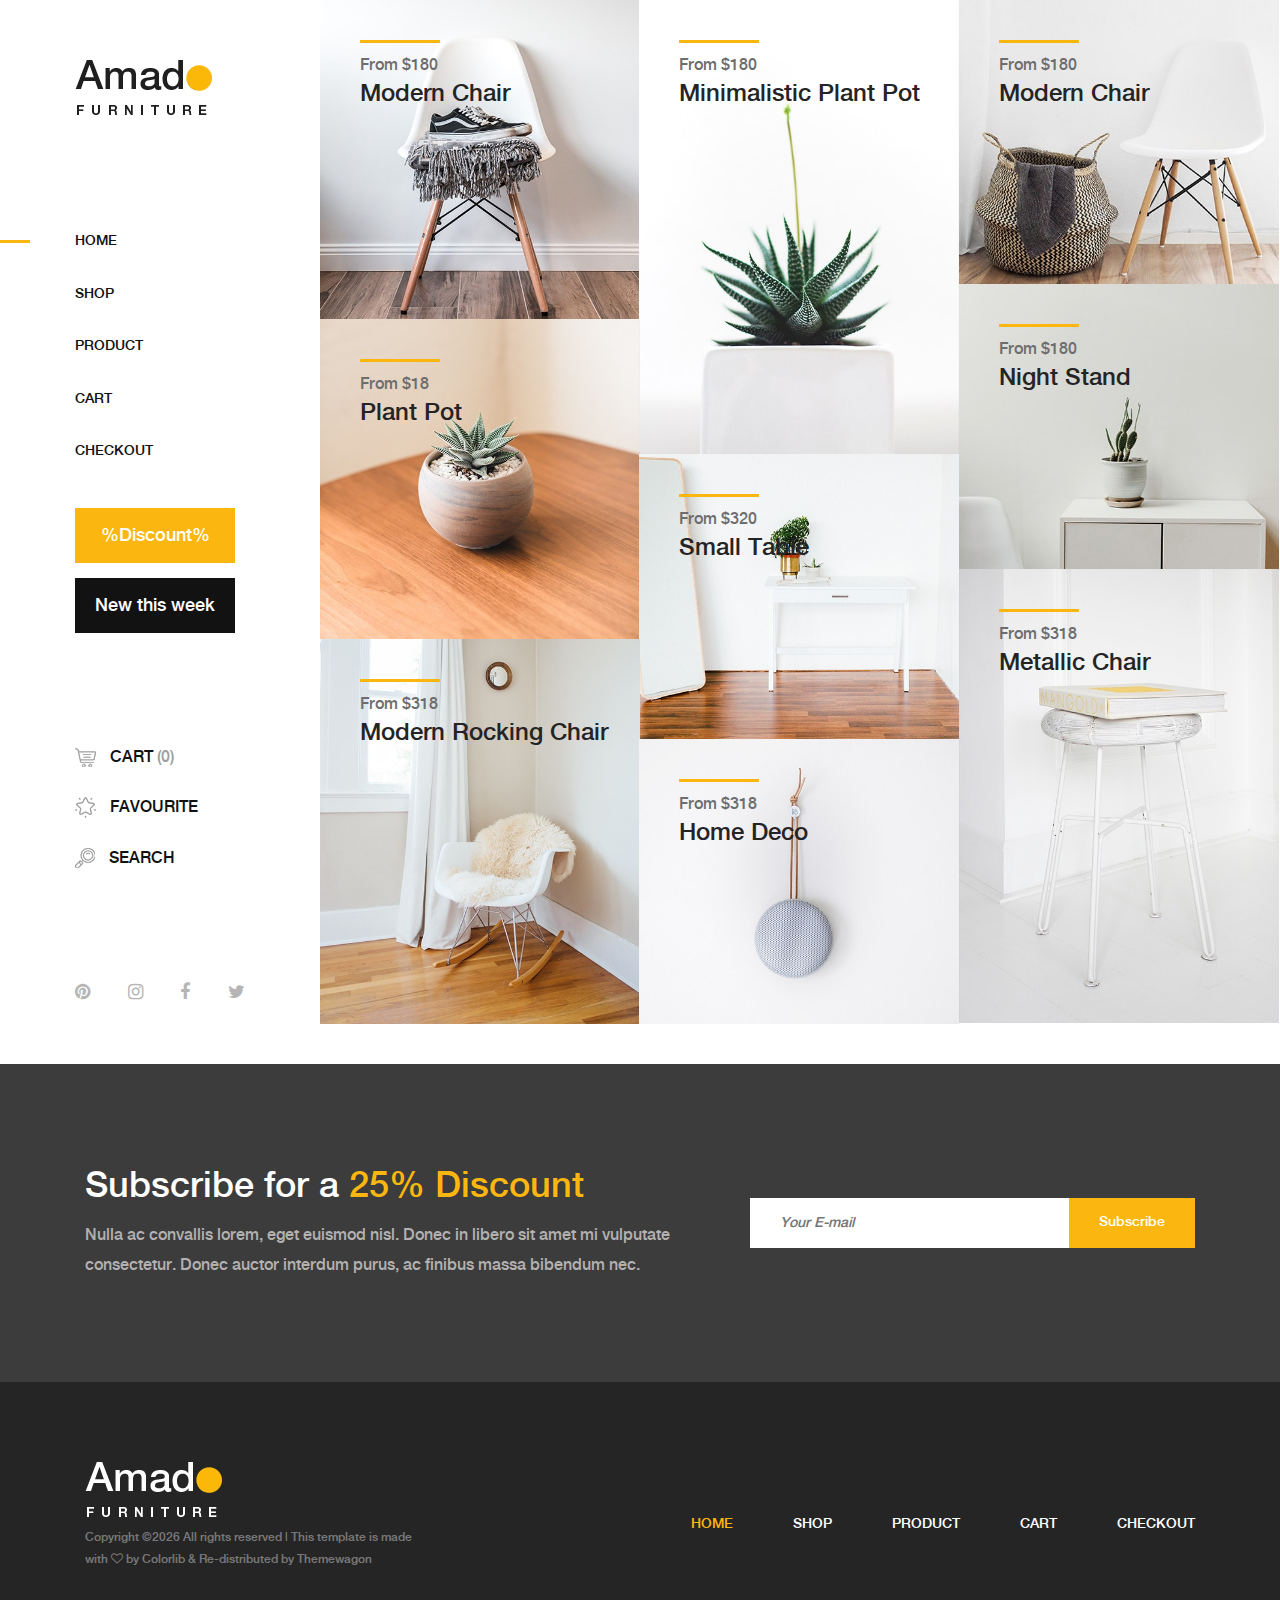
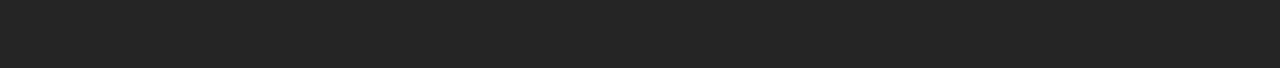
<file: Userrequest/index.html>
<!DOCTYPE html>
<html lang="en">

<head>
    <meta charset="UTF-8">
    <meta name="description" content="">
    <meta http-equiv="X-UA-Compatible" content="IE=edge">
    <meta name="viewport" content="width=device-width, initial-scale=1, shrink-to-fit=no">
    <!-- The above 4 meta tags *must* come first in the head; any other head content must come *after* these tags -->

    <!-- Title  -->
    <title>Amado - Furniture Ecommerce Template | Home</title>

    <!-- Favicon  -->
    <link rel="icon" href="img/core-img/favicon.ico">

    <!-- Core Style CSS -->
    <link rel="stylesheet" href="css/core-style.css">
    <link rel="stylesheet" href="style.css">

</head>

<body>
    <!-- Search Wrapper Area Start -->
    <div class="search-wrapper section-padding-100">
        <div class="search-close">
            <i class="fa fa-close" aria-hidden="true"></i>
        </div>
        <div class="container">
            <div class="row">
                <div class="col-12">
                    <div class="search-content">
                        <form action="#" method="get">
                            <input type="search" name="search" id="search" placeholder="Type your keyword...">
                            <button type="submit"><img src="img/core-img/search.png" alt=""></button>
                        </form>
                    </div>
                </div>
            </div>
        </div>
    </div>
    <!-- Search Wrapper Area End -->

    <!-- ##### Main Content Wrapper Start ##### -->
    <div class="main-content-wrapper d-flex clearfix">

        <!-- Mobile Nav (max width 767px)-->
        <div class="mobile-nav">
            <!-- Navbar Brand -->
            <div class="amado-navbar-brand">
                <a href="index.html"><img src="img/core-img/logo.png" alt=""></a>
            </div>
            <!-- Navbar Toggler -->
            <div class="amado-navbar-toggler">
                <span></span><span></span><span></span>
            </div>
        </div>

        <!-- Header Area Start -->
        <header class="header-area clearfix">
            <!-- Close Icon -->
            <div class="nav-close">
                <i class="fa fa-close" aria-hidden="true"></i>
            </div>
            <!-- Logo -->
            <div class="logo">
                <a href="index.html"><img src="img/core-img/logo.png" alt=""></a>
            </div>
            <!-- Amado Nav -->
            <nav class="amado-nav">
                <ul>
                    <li class="active"><a href="index.html">Home</a></li>
                    <li><a href="shop.html">Shop</a></li>
                    <li><a href="product-details.html">Product</a></li>
                    <li><a href="cart.html">Cart</a></li>
                    <li><a href="checkout.html">Checkout</a></li>
                </ul>
            </nav>
            <!-- Button Group -->
            <div class="amado-btn-group mt-30 mb-100">
                <a href="#" class="btn amado-btn mb-15">%Discount%</a>
                <a href="#" class="btn amado-btn active">New this week</a>
            </div>
            <!-- Cart Menu -->
            <div class="cart-fav-search mb-100">
                <a href="cart.html" class="cart-nav"><img src="img/core-img/cart.png" alt=""> Cart <span>(0)</span></a>
                <a href="#" class="fav-nav"><img src="img/core-img/favorites.png" alt=""> Favourite</a>
                <a href="#" class="search-nav"><img src="img/core-img/search.png" alt=""> Search</a>
            </div>
            <!-- Social Button -->
            <div class="social-info d-flex justify-content-between">
                <a href="#"><i class="fa fa-pinterest" aria-hidden="true"></i></a>
                <a href="#"><i class="fa fa-instagram" aria-hidden="true"></i></a>
                <a href="#"><i class="fa fa-facebook" aria-hidden="true"></i></a>
                <a href="#"><i class="fa fa-twitter" aria-hidden="true"></i></a>
            </div>
        </header>
        <!-- Header Area End -->

        <!-- Product Catagories Area Start -->
        <div class="products-catagories-area clearfix">
            <div class="amado-pro-catagory clearfix">

                <!-- Single Catagory -->
                <div class="single-products-catagory clearfix">
                    <a href="shop.html">
                        <img src="img/bg-img/1.jpg" alt="">
                        <!-- Hover Content -->
                        <div class="hover-content">
                            <div class="line"></div>
                            <p>From $180</p>
                            <h4>Modern Chair</h4>
                        </div>
                    </a>
                </div>

                <!-- Single Catagory -->
                <div class="single-products-catagory clearfix">
                    <a href="shop.html">
                        <img src="img/bg-img/2.jpg" alt="">
                        <!-- Hover Content -->
                        <div class="hover-content">
                            <div class="line"></div>
                            <p>From $180</p>
                            <h4>Minimalistic Plant Pot</h4>
                        </div>
                    </a>
                </div>

                <!-- Single Catagory -->
                <div class="single-products-catagory clearfix">
                    <a href="shop.html">
                        <img src="img/bg-img/3.jpg" alt="">
                        <!-- Hover Content -->
                        <div class="hover-content">
                            <div class="line"></div>
                            <p>From $180</p>
                            <h4>Modern Chair</h4>
                        </div>
                    </a>
                </div>

                <!-- Single Catagory -->
                <div class="single-products-catagory clearfix">
                    <a href="shop.html">
                        <img src="img/bg-img/4.jpg" alt="">
                        <!-- Hover Content -->
                        <div class="hover-content">
                            <div class="line"></div>
                            <p>From $180</p>
                            <h4>Night Stand</h4>
                        </div>
                    </a>
                </div>

                <!-- Single Catagory -->
                <div class="single-products-catagory clearfix">
                    <a href="shop.html">
                        <img src="img/bg-img/5.jpg" alt="">
                        <!-- Hover Content -->
                        <div class="hover-content">
                            <div class="line"></div>
                            <p>From $18</p>
                            <h4>Plant Pot</h4>
                        </div>
                    </a>
                </div>

                <!-- Single Catagory -->
                <div class="single-products-catagory clearfix">
                    <a href="shop.html">
                        <img src="img/bg-img/6.jpg" alt="">
                        <!-- Hover Content -->
                        <div class="hover-content">
                            <div class="line"></div>
                            <p>From $320</p>
                            <h4>Small Table</h4>
                        </div>
                    </a>
                </div>

                <!-- Single Catagory -->
                <div class="single-products-catagory clearfix">
                    <a href="shop.html">
                        <img src="img/bg-img/7.jpg" alt="">
                        <!-- Hover Content -->
                        <div class="hover-content">
                            <div class="line"></div>
                            <p>From $318</p>
                            <h4>Metallic Chair</h4>
                        </div>
                    </a>
                </div>

                <!-- Single Catagory -->
                <div class="single-products-catagory clearfix">
                    <a href="shop.html">
                        <img src="img/bg-img/8.jpg" alt="">
                        <!-- Hover Content -->
                        <div class="hover-content">
                            <div class="line"></div>
                            <p>From $318</p>
                            <h4>Modern Rocking Chair</h4>
                        </div>
                    </a>
                </div>

                <!-- Single Catagory -->
                <div class="single-products-catagory clearfix">
                    <a href="shop.html">
                        <img src="img/bg-img/9.jpg" alt="">
                        <!-- Hover Content -->
                        <div class="hover-content">
                            <div class="line"></div>
                            <p>From $318</p>
                            <h4>Home Deco</h4>
                        </div>
                    </a>
                </div>
            </div>
        </div>
        <!-- Product Catagories Area End -->
    </div>
    <!-- ##### Main Content Wrapper End ##### -->

    <!-- ##### Newsletter Area Start ##### -->
    <section class="newsletter-area section-padding-100-0">
        <div class="container">
            <div class="row align-items-center">
                <!-- Newsletter Text -->
                <div class="col-12 col-lg-6 col-xl-7">
                    <div class="newsletter-text mb-100">
                        <h2>Subscribe for a <span>25% Discount</span></h2>
                        <p>Nulla ac convallis lorem, eget euismod nisl. Donec in libero sit amet mi vulputate consectetur. Donec auctor interdum purus, ac finibus massa bibendum nec.</p>
                    </div>
                </div>
                <!-- Newsletter Form -->
                <div class="col-12 col-lg-6 col-xl-5">
                    <div class="newsletter-form mb-100">
                        <form action="#" method="post">
                            <input type="email" name="email" class="nl-email" placeholder="Your E-mail">
                            <input type="submit" value="Subscribe">
                        </form>
                    </div>
                </div>
            </div>
        </div>
    </section>
    <!-- ##### Newsletter Area End ##### -->

    <!-- ##### Footer Area Start ##### -->
    <footer class="footer_area clearfix">
        <div class="container">
            <div class="row align-items-center">
                <!-- Single Widget Area -->
                <div class="col-12 col-lg-4">
                    <div class="single_widget_area">
                        <!-- Logo -->
                        <div class="footer-logo mr-50">
                            <a href="index.html"><img src="img/core-img/logo2.png" alt=""></a>
                        </div>
                        <!-- Copywrite Text -->
                        <p class="copywrite"><!-- Link back to Colorlib can't be removed. Template is licensed under CC BY 3.0. -->
Copyright &copy;<script>document.write(new Date().getFullYear());</script> All rights reserved | This template is made with <i class="fa fa-heart-o" aria-hidden="true"></i> by <a href="https://colorlib.com" target="_blank">Colorlib</a> & Re-distributed by <a href="https://themewagon.com/" target="_blank">Themewagon</a>
<!-- Link back to Colorlib can't be removed. Template is licensed under CC BY 3.0. --></p>
                    </div>
                </div>
                <!-- Single Widget Area -->
                <div class="col-12 col-lg-8">
                    <div class="single_widget_area">
                        <!-- Footer Menu -->
                        <div class="footer_menu">
                            <nav class="navbar navbar-expand-lg justify-content-end">
                                <button class="navbar-toggler" type="button" data-toggle="collapse" data-target="#footerNavContent" aria-controls="footerNavContent" aria-expanded="false" aria-label="Toggle navigation"><i class="fa fa-bars"></i></button>
                                <div class="collapse navbar-collapse" id="footerNavContent">
                                    <ul class="navbar-nav ml-auto">
                                        <li class="nav-item active">
                                            <a class="nav-link" href="index.html">Home</a>
                                        </li>
                                        <li class="nav-item">
                                            <a class="nav-link" href="shop.html">Shop</a>
                                        </li>
                                        <li class="nav-item">
                                            <a class="nav-link" href="product-details.html">Product</a>
                                        </li>
                                        <li class="nav-item">
                                            <a class="nav-link" href="cart.html">Cart</a>
                                        </li>
                                        <li class="nav-item">
                                            <a class="nav-link" href="checkout.html">Checkout</a>
                                        </li>
                                    </ul>
                                </div>
                            </nav>
                        </div>
                    </div>
                </div>
            </div>
        </div>
    </footer>
    <!-- ##### Footer Area End ##### -->

    <!-- ##### jQuery (Necessary for All JavaScript Plugins) ##### -->
    <script src="js/jquery/jquery-2.2.4.min.js"></script>
    <!-- Popper js -->
    <script src="js/popper.min.js"></script>
    <!-- Bootstrap js -->
    <script src="js/bootstrap.min.js"></script>
    <!-- Plugins js -->
    <script src="js/plugins.js"></script>
    <!-- Active js -->
    <script src="js/active.js"></script>

</body>

</html>
</file>
<file: Userrequest/style.css>
/* ####################################################
    :: Template Name: Essence - Fashion Ecommerce Template
    :: Author: Colorlib
    :: Author URL: https://colorlib.com
    :: Description: Essence is smart & elegant fashion e-commerce Template. It's suitable for all e-commerce business platform.
    :: Version: 1.0.0
    :: Created: April 27, 2018
    :: Last Updated: May 2, 2018
    #################################################### */

    /* ---------------------------------------
    ##### - PLACE YOUR CUSTOM CSS HERE - #####
    --------------------------------------- */
</file>
<file: Userrequest/css/core-style.css>
/* [Master Stylesheet v-1.0.0] */
/* :: :: 1.0 Import Fonts */
@import url(../css/bootstrap.min.css);
@import url(../css/owl.carousel.css);
@import url(../css/animate.css);
@import url(../css/magnific-popup.css);
@import url(../css/jquery-ui.min.css);
@import url(../css/nice-select.css);
@import url(../css/font-awesome.min.css);
@font-face {
  font-family: 'helveticaneuebold';
  src: url("../fonts/helvetica_neu_bold-webfont.woff2") format("woff2"), url("../fonts/helvetica_neu_bold-webfont.woff") format("woff");
  font-weight: normal;
  font-style: normal; }
@font-face {
  font-family: 'helveticaneuemedium';
  src: url("../fonts/helveticaneue_medium-webfont.woff2") format("woff2"), url("../fonts/helveticaneue_medium-webfont.woff") format("woff");
  font-weight: normal;
  font-style: normal; }
/* :: 2.0 Import All CSS */
/* :: 3.0 Base CSS */
* {
  margin: 0;
  padding: 0; }

body {
  font-family: "helveticaneuemedium";
  font-size: 16px; }

h1,
h2,
h3,
h4,
h5,
h6 {
  color: #242424;
  line-height: 1.3;
  font-weight: 400; }

p {
  color: #6d6d6d;
  font-size: 16px;
  line-height: 1.9;
  font-weight: 400; }

a {
  -webkit-transition: all 500ms ease 0s;
  transition: all 500ms ease 0s;
  text-decoration: none;
  outline: 0 solid transparent;
  color: #131212;
  font-weight: 400;
  font-size: 12px; }
  a:hover, a:focus {
    -webkit-transition: all 500ms ease 0s;
    transition: all 500ms ease 0s;
    text-decoration: none;
    outline: 0 solid transparent;
    color: #131212;
    font-weight: 400;
    font-size: 12px; }

ul,
ol {
  margin: 0; }
  ul li,
  ol li {
    list-style: none; }

img {
  height: auto;
  max-width: 100%; }

/* Spacing */
.mt-15 {
  margin-top: 15px !important; }

.mt-30 {
  margin-top: 30px !important; }

.mt-50 {
  margin-top: 50px !important; }

.mt-70 {
  margin-top: 70px !important; }

.mt-100 {
  margin-top: 100px !important; }

.mb-15 {
  margin-bottom: 15px !important; }

.mb-30 {
  margin-bottom: 30px !important; }

.mb-50 {
  margin-bottom: 50px !important; }

.mb-70 {
  margin-bottom: 70px !important; }

.mb-100 {
  margin-bottom: 100px !important; }

.ml-15 {
  margin-left: 15px !important; }

.ml-30 {
  margin-left: 30px !important; }

.ml-50 {
  margin-left: 50px !important; }

.mr-15 {
  margin-right: 15px !important; }

.mr-30 {
  margin-right: 30px !important; }

.mr-50 {
  margin-right: 50px !important; }

/* Height */
.height-400 {
  height: 400px !important; }

.height-500 {
  height: 500px !important; }

.height-600 {
  height: 600px !important; }

.height-700 {
  height: 700px !important; }

.height-800 {
  height: 800px !important; }

/* Section Padding */
.section-padding-100 {
  padding-top: 100px;
  padding-bottom: 100px; }

.section-padding-100-0 {
  padding-top: 100px;
  padding-bottom: 0; }

.section-padding-0-100 {
  padding-top: 0;
  padding-bottom: 100px; }

/* Section Heading */
.section-heading {
  margin-bottom: 50px;
  position: relative;
  z-index: 1; }
  .section-heading h2 {
    font-size: 30px;
    margin-bottom: 0;
    text-transform: capitalize;
    font-weight: 600; }
  .section-heading.text-left {
    text-align: left !important; }

/* Miscellaneous */
.bg-img {
  background-position: center center;
  background-size: cover;
  background-repeat: no-repeat; }

.bg-white {
  background-color: #ffffff !important; }

.bg-dark {
  background-color: #000000 !important; }

.bg-transparent {
  background-color: transparent !important; }

.font-bold {
  font-weight: 700; }

.font-light {
  font-weight: 300; }

.bg-overlay,
.bg-overlay-white {
  position: relative;
  z-index: 2;
  background-position: center center;
  background-size: cover; }
  .bg-overlay:hover,
  .bg-overlay-white:hover {
    position: absolute;
    z-index: -1;
    top: 0;
    left: 0;
    width: 100%;
    height: 100%;
    content: ""; }

.bg-overlay:hover {
  background-color: rgba(0, 0, 0, 0.5); }

.bg-overlay-white:hover {
  background-color: rgba(255, 255, 255, 0.9); }

.mfp-image-holder .mfp-close,
.mfp-iframe-holder .mfp-close {
  color: #FFF;
  right: 0;
  padding-right: 0;
  width: 30px;
  height: 30px;
  background-color: #fbb710;
  line-height: 30px;
  text-align: center;
  position: absolute;
  top: 40px;
  right: -30px; }
  @media only screen and (max-width: 767px) {
    .mfp-image-holder .mfp-close,
    .mfp-iframe-holder .mfp-close {
      right: 0; } }

.navbar-toggler {
  background-color: #fbb710;
  border-radius: 0;
  margin-bottom: 15px; }
  .navbar-toggler i {
    font-size: 12px;
    color: #fff; }

@media only screen and (min-width: 768px) and (max-width: 991px) {
  .navbar {
    display: block; } }
@media only screen and (max-width: 767px) {
  .navbar {
    display: block; } }

.mobile-nav {
  position: fixed;
  width: 100%;
  height: 70px;
  background-color: #fff;
  z-index: 3000;
  top: 0;
  left: 0;
  right: 0;
  padding: 0.5em 2em;
  -webkit-box-align: center;
  -ms-flex-align: center;
  -ms-grid-row-align: center;
  align-items: center;
  -webkit-box-pack: justify;
  -ms-flex-pack: justify;
  justify-content: space-between;
  box-shadow: 0 4px 15px 0 rgba(0, 0, 0, 0.15);
  display: none; }
  @media only screen and (max-width: 767px) {
    .mobile-nav {
      display: -webkit-box;
      display: -ms-flexbox;
      display: flex; } }
  .mobile-nav .amado-navbar-brand {
    -webkit-box-flex: 0;
    -ms-flex: 0 0 70px;
    flex: 0 0 70px;
    max-width: 70px; }
    .mobile-nav .amado-navbar-brand a {
      display: block;
      max-width: 70px; }
  .mobile-nav .amado-navbar-toggler {
    cursor: pointer; }
    .mobile-nav .amado-navbar-toggler span {
      width: 28px;
      height: 3px;
      background-color: #fbb710;
      display: block;
      margin-bottom: 5px;
      border-radius: 2px; }
      .mobile-nav .amado-navbar-toggler span:last-child {
        margin-bottom: 0; }

/* ScrollUp */
#scrollUp {
  background-color: #fbb710;
  border-radius: 0;
  bottom: 60px;
  box-shadow: 0 2px 6px 0 rgba(0, 0, 0, 0.3);
  color: #ffffff;
  font-size: 24px;
  height: 40px;
  line-height: 40px;
  right: 60px;
  text-align: center;
  width: 40px;
  -webkit-transition-duration: 500ms;
  transition-duration: 500ms; }
  #scrollUp:hover {
    background-color: #131212; }
  @media only screen and (max-width: 767px) {
    #scrollUp {
      bottom: 30px;
      right: 30px; } }

/* Essence Button */
.amado-btn {
  display: inline-block;
  min-width: 160px;
  height: 55px;
  color: #ffffff;
  border: none;
  border-radius: 0;
  padding: 0 7px;
  font-size: 18px;
  line-height: 56px;
  background-color: #fbb710;
  font-weight: 400; }
  .amado-btn.active, .amado-btn:hover, .amado-btn:focus {
    font-size: 18px;
    color: #ffffff;
    background-color: #131212; }

/* :: 4.0 Search Wrapper Area CSS */
.search-wrapper {
  position: fixed;
  z-index: 1;
  width: 100%;
  height: 260px;
  z-index: 5000;
  top: -350px;
  left: 0;
  background-color: #f5f7fa;
  -webkit-transition-duration: 500ms;
  transition-duration: 500ms; }
  .search-wrapper .search-content form {
    position: relative;
    z-index: 1;
    box-shadow: 0 0 5px rgba(0, 0, 0, 0.075); }
    .search-wrapper .search-content form input {
      width: 100%;
      height: 60px;
      border: none;
      padding-left: 50px;
      font-size: 14px;
      color: #6b6b6b; }
    .search-wrapper .search-content form button {
      position: absolute;
      top: 0;
      left: 0;
      border: none;
      width: 50px;
      height: 60px;
      z-index: 10;
      cursor: pointer;
      background-color: transparent;
      text-align: center; }
  .search-wrapper .search-close {
    -webkit-transition-duration: 500ms;
    transition-duration: 500ms;
    width: 40px;
    height: 40px;
    position: absolute;
    top: 0;
    right: 0;
    background-color: red;
    text-align: center;
    color: #fff;
    line-height: 40px;
    font-size: 12px;
    cursor: pointer;
    background-color: #fbb710; }
    .search-wrapper .search-close:hover {
      background-color: #131212; }

/* :: 5.0 Welcome Area CSS */
.main-content-wrapper {
  position: relative;
  z-index: 1;
  -webkit-transition-duration: 500ms;
  transition-duration: 500ms;
  -ms-flex-wrap: wrap;
  flex-wrap: wrap; }
  @media only screen and (max-width: 767px) {
    .main-content-wrapper {
      margin-top: 70px;
      z-index: 100; } }
  .main-content-wrapper .header-area {
    -webkit-transition-duration: 500ms;
    transition-duration: 500ms;
    position: relative;
    z-index: 1;
    -webkit-box-flex: 0;
    -ms-flex: 0 0 320px;
    flex: 0 0 320px;
    width: 320px;
    max-width: 320px;
    background-color: #fff;
    padding: 60px 75px; }
    @media only screen and (min-width: 768px) and (max-width: 991px) {
      .main-content-wrapper .header-area {
        -webkit-box-flex: 0;
        -ms-flex: 0 0 280px;
        flex: 0 0 280px;
        width: 280px;
        max-width: 280px;
        padding: 50px; } }
    @media only screen and (max-width: 767px) {
      .main-content-wrapper .header-area {
        -webkit-transition-duration: 500ms;
        transition-duration: 500ms;
        -webkit-box-flex: 0;
        -ms-flex: 0 0 320px;
        flex: 0 0 320px;
        width: 320px;
        max-width: 320px;
        position: fixed;
        z-index: 4000;
        top: 0;
        left: -350px;
        height: 100%;
        overflow-x: hidden;
        overflow-y: scroll;
        display: block; } }
    .main-content-wrapper .header-area.bp-xs-on {
      left: 0; }
    .main-content-wrapper .header-area .nav-close {
      -webkit-transition-duration: 500ms;
      transition-duration: 500ms;
      width: 40px;
      height: 40px;
      position: absolute;
      top: 0;
      right: 15px;
      background-color: red;
      text-align: center;
      color: #fff;
      line-height: 40px;
      font-size: 12px;
      cursor: pointer;
      background-color: #fbb710;
      display: none; }
      @media only screen and (max-width: 767px) {
        .main-content-wrapper .header-area .nav-close {
          display: block; } }
      .main-content-wrapper .header-area .nav-close:hover {
        background-color: #131212; }
    .main-content-wrapper .header-area .logo {
      margin-bottom: 100px;
      display: block; }
    .main-content-wrapper .header-area .amado-nav li a {
      font-size: 14px;
      text-transform: uppercase;
      position: relative;
      z-index: 1;
      padding: 20px 0;
      display: block;
      line-height: 0.9;
      color: #131212;
      font-weight: normal; }
      .main-content-wrapper .header-area .amado-nav li a::after {
        -webkit-transition-duration: 500ms;
        transition-duration: 500ms;
        width: 30px;
        height: 3px;
        position: absolute;
        top: 50%;
        margin-top: -1.5px;
        left: -150px;
        background-color: #fbb710;
        z-index: 10;
        content: ''; }
      .main-content-wrapper .header-area .amado-nav li a:hover, .main-content-wrapper .header-area .amado-nav li a:focus {
        color: #fbb710; }
    .main-content-wrapper .header-area .amado-nav li:hover a::after, .main-content-wrapper .header-area .amado-nav li:focus a::after {
      left: -75px; }
      @media only screen and (min-width: 768px) and (max-width: 991px) {
        .main-content-wrapper .header-area .amado-nav li:hover a::after, .main-content-wrapper .header-area .amado-nav li:focus a::after {
          left: -50px; } }
    .main-content-wrapper .header-area .amado-nav li.active a::after {
      left: -75px; }
      @media only screen and (min-width: 768px) and (max-width: 991px) {
        .main-content-wrapper .header-area .amado-nav li.active a::after {
          left: -50px; } }
    .main-content-wrapper .header-area .amado-btn-group .amado-btn {
      width: 160px;
      display: block; }
    .main-content-wrapper .header-area .cart-fav-search a {
      display: block;
      text-transform: uppercase;
      font-size: 16px;
      padding: 15px 0;
      color: #131212;
      line-height: 1; }
      .main-content-wrapper .header-area .cart-fav-search a .search-nav {
        padding-bottom: 0; }
      .main-content-wrapper .header-area .cart-fav-search a span {
        color: #9e9e9e; }
      .main-content-wrapper .header-area .cart-fav-search a img {
        margin-right: 10px; }
      .main-content-wrapper .header-area .cart-fav-search a:hover, .main-content-wrapper .header-area .cart-fav-search a:focus {
        color: #fbb710; }
    .main-content-wrapper .header-area .social-info a {
      color: #b5b5b5;
      display: inline-block; }
      .main-content-wrapper .header-area .social-info a i {
        font-size: 18px; }
      .main-content-wrapper .header-area .social-info a:hover, .main-content-wrapper .header-area .social-info a:focus {
        color: #fbb710; }
    @media only screen and (max-width: 767px) {
      .main-content-wrapper .header-area .social-info {
        margin-bottom: 75px; } }
  .main-content-wrapper .products-catagories-area {
    -webkit-box-flex: 0;
    -ms-flex: 0 0 calc(100% - 320px);
    flex: 0 0 calc(100% - 320px);
    width: calc(100% - 320px);
    max-width: calc(100% - 320px); }
    @media only screen and (min-width: 768px) and (max-width: 991px) {
      .main-content-wrapper .products-catagories-area {
        -webkit-box-flex: 0;
        -ms-flex: 0 0 calc(100% - 280px);
        flex: 0 0 calc(100% - 280px);
        width: calc(100% - 280px);
        max-width: calc(100% - 280px); } }
    @media only screen and (max-width: 767px) {
      .main-content-wrapper .products-catagories-area {
        -webkit-box-flex: 0;
        -ms-flex: 0 0 100%;
        flex: 0 0 100%;
        width: 100%;
        max-width: 100%; } }
  .main-content-wrapper .shop_sidebar_area {
    position: relative;
    z-index: 1;
    -webkit-box-flex: 0;
    -ms-flex: 0 0 230px;
    flex: 0 0 230px;
    width: 230px;
    max-width: 230px;
    background-color: #f5f7fa;
    padding: 100px 40px; }
    @media only screen and (min-width: 768px) and (max-width: 991px) {
      .main-content-wrapper .shop_sidebar_area {
        -webkit-box-flex: 0;
        -ms-flex: 0 0 180px;
        flex: 0 0 180px;
        width: 180px;
        max-width: 180px;
        padding: 100px 15px; } }
    @media only screen and (max-width: 767px) {
      .main-content-wrapper .shop_sidebar_area {
        -webkit-box-flex: 0;
        -ms-flex: 0 0 100%;
        flex: 0 0 100%;
        width: 100%;
        max-width: 100%;
        -webkit-box-ordinal-group: 3;
        -ms-flex-order: 2;
        order: 2; } }
  .main-content-wrapper .amado_product_area {
    position: relative;
    z-index: 1;
    -webkit-box-flex: 0;
    -ms-flex: 0 0 calc(95% - 550px);
    flex: 0 0 calc(95% - 550px);
    width: calc(95% - 550px);
    max-width: calc(95% - 550px); }
    @media only screen and (min-width: 992px) and (max-width: 1199px) {
      .main-content-wrapper .amado_product_area {
        -webkit-box-flex: 0;
        -ms-flex: 0 0 calc(100% - 550px);
        flex: 0 0 calc(100% - 550px);
        width: calc(100% - 550px);
        max-width: calc(100% - 550px); } }
    @media only screen and (min-width: 768px) and (max-width: 991px) {
      .main-content-wrapper .amado_product_area {
        -webkit-box-flex: 0;
        -ms-flex: 0 0 calc(100% - 460px);
        flex: 0 0 calc(100% - 460px);
        width: calc(100% - 460px);
        max-width: calc(100% - 460px); } }
    @media only screen and (max-width: 767px) {
      .main-content-wrapper .amado_product_area {
        -webkit-box-flex: 0;
        -ms-flex: 0 0 100%;
        flex: 0 0 100%;
        width: 100%;
        max-width: 100%;
        -webkit-box-ordinal-group: 2;
        -ms-flex-order: 1;
        order: 1;
        padding-top: 50px; } }
  .main-content-wrapper .cart-table-area {
    position: relative;
    z-index: 1;
    -webkit-box-flex: 0;
    -ms-flex: 0 0 calc(95% - 320px);
    flex: 0 0 calc(95% - 320px);
    width: calc(95% - 320px);
    max-width: calc(95% - 320px); }
    @media only screen and (min-width: 992px) and (max-width: 1199px) {
      .main-content-wrapper .cart-table-area {
        -webkit-box-flex: 0;
        -ms-flex: 0 0 calc(100% - 320px);
        flex: 0 0 calc(100% - 320px);
        width: calc(100% - 320px);
        max-width: calc(100% - 320px); } }
    @media only screen and (min-width: 768px) and (max-width: 991px) {
      .main-content-wrapper .cart-table-area {
        -webkit-box-flex: 0;
        -ms-flex: 0 0 calc(100% - 280px);
        flex: 0 0 calc(100% - 280px);
        width: calc(100% - 280px);
        max-width: calc(100% - 280px); } }
    @media only screen and (max-width: 767px) {
      .main-content-wrapper .cart-table-area {
        -webkit-box-flex: 0;
        -ms-flex: 0 0 100%;
        flex: 0 0 100%;
        width: 100%;
        max-width: 100%;
        padding-top: 0; } }
    .main-content-wrapper .cart-table-area .cart-title h2 {
      font-size: 30px;
      margin-bottom: 30px;
      color: #242424; }
    .main-content-wrapper .cart-table-area table thead {
      width: 100%;
      display: block; }
      .main-content-wrapper .cart-table-area table thead tr {
        display: -webkit-box;
        display: -ms-flexbox;
        display: flex;
        width: 100%;
        height: 40px;
        background-color: #f5f7fa; }
        .main-content-wrapper .cart-table-area table thead tr th {
          border-top: none;
          border-bottom: none;
          -webkit-box-flex: 0;
          -ms-flex: 0 0 25%;
          flex: 0 0 25%;
          width: 25%;
          max-width: 25%;
          font-size: 12px;
          color: #242424;
          text-transform: capitalize;
          font-weight: 400; }
    .main-content-wrapper .cart-table-area table tbody {
      width: 100%;
      display: block; }
      .main-content-wrapper .cart-table-area table tbody tr {
        display: -webkit-box;
        display: -ms-flexbox;
        display: flex;
        -webkit-box-align: center;
        -ms-flex-align: center;
        -ms-grid-row-align: center;
        align-items: center;
        width: 100%; }
        .main-content-wrapper .cart-table-area table tbody tr td {
          border: none;
          -webkit-box-flex: 0;
          -ms-flex: 0 0 25%;
          flex: 0 0 25%;
          width: 25%;
          max-width: 25%; }
          .main-content-wrapper .cart-table-area table tbody tr td h5 {
            font-size: 16px;
            color: #252525; }
            @media only screen and (min-width: 992px) and (max-width: 1199px) {
              .main-content-wrapper .cart-table-area table tbody tr td h5 {
                font-size: 14px; } }
            @media only screen and (min-width: 768px) and (max-width: 991px) {
              .main-content-wrapper .cart-table-area table tbody tr td h5 {
                font-size: 14px; } }
            @media only screen and (max-width: 767px) {
              .main-content-wrapper .cart-table-area table tbody tr td h5 {
                font-size: 12px; } }
          .main-content-wrapper .cart-table-area table tbody tr td .qty-btn p {
            margin-bottom: 0;
            line-height: 40px;
            height: 40px;
            padding: 0 15px;
            background-color: #f5f7fa;
            color: #242424;
            font-size: 14px; }
            @media only screen and (min-width: 768px) and (max-width: 991px) {
              .main-content-wrapper .cart-table-area table tbody tr td .qty-btn p {
                padding: 0 10px; } }
          .main-content-wrapper .cart-table-area table tbody tr td .qty-btn .quantity {
            position: relative;
            z-index: 1; }
            .main-content-wrapper .cart-table-area table tbody tr td .qty-btn .quantity input {
              text-align: center;
              background-color: #f5f7fa;
              height: 40px;
              width: 60px;
              border: none;
              -moz-appearance: textfield;
              -webkit-appearance: textfield;
              appearance: textfield;
              color: #242424;
              font-size: 14px; }
              @media only screen and (min-width: 768px) and (max-width: 991px) {
                .main-content-wrapper .cart-table-area table tbody tr td .qty-btn .quantity input {
                  width: 45px; } }
            .main-content-wrapper .cart-table-area table tbody tr td .qty-btn .quantity .qty-plus {
              position: absolute;
              right: 0;
              top: 0;
              line-height: 40px;
              width: 20px;
              text-align: center;
              height: 40px;
              cursor: pointer;
              color: #242424;
              font-size: 10px; }
            .main-content-wrapper .cart-table-area table tbody tr td .qty-btn .quantity .qty-minus {
              position: absolute;
              top: 0;
              right: 40px;
              line-height: 40px;
              width: 20px;
              height: 40px;
              text-align: center;
              cursor: pointer;
              color: #242424;
              font-size: 10px; }
              @media only screen and (min-width: 768px) and (max-width: 991px) {
                .main-content-wrapper .cart-table-area table tbody tr td .qty-btn .quantity .qty-minus {
                  right: 30px; } }
    .main-content-wrapper .cart-table-area .cart-summary {
      background-color: #f5f7fa;
      margin-top: 118px;
      position: relative;
      z-index: 1;
      padding: 30px 20px; }
      .main-content-wrapper .cart-table-area .cart-summary h5 {
        font-size: 18px;
        margin-bottom: 0; }
      .main-content-wrapper .cart-table-area .cart-summary .summary-table {
        margin-top: 30px; }
        .main-content-wrapper .cart-table-area .cart-summary .summary-table li {
          display: -webkit-box;
          display: -ms-flexbox;
          display: flex;
          -webkit-box-pack: justify;
          -ms-flex-pack: justify;
          justify-content: space-between;
          margin-bottom: 30px;
          text-transform: capitalize; }
          .main-content-wrapper .cart-table-area .cart-summary .summary-table li span {
            color: #6b6b6b;
            font-size: 14px; }
      .main-content-wrapper .cart-table-area .cart-summary .payment-method label {
        font-size: 14px;
        color: #6b6b6b;
        font-weight: 400;
        margin-bottom: 15px; }
  .main-content-wrapper .single-product-area {
    position: relative;
    z-index: 1;
    -webkit-box-flex: 0;
    -ms-flex: 0 0 calc(95% - 320px);
    flex: 0 0 calc(95% - 320px);
    width: calc(95% - 320px);
    max-width: calc(95% - 320px); }
    @media only screen and (min-width: 992px) and (max-width: 1199px) {
      .main-content-wrapper .single-product-area {
        -webkit-box-flex: 0;
        -ms-flex: 0 0 calc(100% - 320px);
        flex: 0 0 calc(100% - 320px);
        width: calc(100% - 320px);
        max-width: calc(100% - 320px); } }
    @media only screen and (min-width: 768px) and (max-width: 991px) {
      .main-content-wrapper .single-product-area {
        -webkit-box-flex: 0;
        -ms-flex: 0 0 calc(100% - 280px);
        flex: 0 0 calc(100% - 280px);
        width: calc(100% - 280px);
        max-width: calc(100% - 280px); } }
    @media only screen and (max-width: 767px) {
      .main-content-wrapper .single-product-area {
        -webkit-box-flex: 0;
        -ms-flex: 0 0 100%;
        flex: 0 0 100%;
        width: 100%;
        max-width: 100%;
        padding-top: 0; } }
    .main-content-wrapper .single-product-area .breadcrumb {
      background-color: transparent; }
      .main-content-wrapper .single-product-area .breadcrumb .breadcrumb-item {
        font-size: 14px;
        text-transform: uppercase; }
        .main-content-wrapper .single-product-area .breadcrumb .breadcrumb-item a {
          color: #242424;
          font-size: 14px;
          text-transform: uppercase; }
          .main-content-wrapper .single-product-area .breadcrumb .breadcrumb-item a:hover {
            color: #fbb710; }
      .main-content-wrapper .single-product-area .breadcrumb .breadcrumb-item + .breadcrumb-item::before {
        content: ">"; }
    .main-content-wrapper .single-product-area .single_product_thumb {
      position: relative;
      z-index: 1;
      margin-bottom: 170px; }
      .main-content-wrapper .single-product-area .single_product_thumb .carousel-indicators {
        margin: 0 7.5px;
        bottom: -165px; }
        @media only screen and (min-width: 992px) and (max-width: 1199px) {
          .main-content-wrapper .single-product-area .single_product_thumb .carousel-indicators {
            bottom: -105px; } }
        @media only screen and (min-width: 768px) and (max-width: 991px) {
          .main-content-wrapper .single-product-area .single_product_thumb .carousel-indicators {
            bottom: -105px; } }
        @media only screen and (max-width: 767px) {
          .main-content-wrapper .single-product-area .single_product_thumb .carousel-indicators {
            bottom: -95px; } }
        .main-content-wrapper .single-product-area .single_product_thumb .carousel-indicators li {
          -webkit-box-flex: 0;
          -ms-flex: 0 0 25%;
          flex: 0 0 25%;
          width: 25%;
          min-width: 25%;
          height: 140px;
          background-position: center center;
          background-size: cover;
          border: 2px solid transparent;
          cursor: pointer; }
          @media only screen and (min-width: 992px) and (max-width: 1199px) {
            .main-content-wrapper .single-product-area .single_product_thumb .carousel-indicators li {
              height: 80px; } }
          @media only screen and (min-width: 768px) and (max-width: 991px) {
            .main-content-wrapper .single-product-area .single_product_thumb .carousel-indicators li {
              height: 80px; } }
          @media only screen and (max-width: 767px) {
            .main-content-wrapper .single-product-area .single_product_thumb .carousel-indicators li {
              height: 70px; } }
          .main-content-wrapper .single-product-area .single_product_thumb .carousel-indicators li.active {
            border: 2px solid #fbb710; }
      .main-content-wrapper .single-product-area .single_product_thumb .carousel-item a {
        cursor: zoom-in; }
    .main-content-wrapper .single-product-area .single_product_desc {
      position: relative;
      z-index: 1; }
      .main-content-wrapper .single-product-area .single_product_desc .product-meta-data .line {
        width: 80px;
        height: 3px;
        background-color: #fbb710;
        margin-bottom: 15px;
        display: block; }
      .main-content-wrapper .single-product-area .single_product_desc .product-meta-data .product-price {
        font-size: 24px;
        font-weight: 400;
        color: #fbb710;
        line-height: 1;
        margin-bottom: 10px; }
      .main-content-wrapper .single-product-area .single_product_desc .product-meta-data a {
        display: block; }
        .main-content-wrapper .single-product-area .single_product_desc .product-meta-data a h6 {
          font-size: 30px;
          margin-bottom: 5px; }
          @media only screen and (min-width: 992px) and (max-width: 1199px) {
            .main-content-wrapper .single-product-area .single_product_desc .product-meta-data a h6 {
              font-size: 20px; } }
      .main-content-wrapper .single-product-area .single_product_desc .product-meta-data .ratings-review .ratings i {
        font-size: 10px;
        color: #fbb710; }
      .main-content-wrapper .single-product-area .single_product_desc .product-meta-data .ratings-review .review a {
        display: inline-block;
        color: #6b6b6b;
        font-size: 14px; }
      .main-content-wrapper .single-product-area .single_product_desc .product-meta-data .avaibility {
        margin-bottom: 0;
        font-size: 12px;
        color: #6b6b6b;
        line-height: 1; }
        .main-content-wrapper .single-product-area .single_product_desc .product-meta-data .avaibility i {
          color: #20d34a;
          font-size: 12px; }
      .main-content-wrapper .single-product-area .single_product_desc .short_overview p {
        line-height: 2.1;
        color: #6b6b6b; }
      .main-content-wrapper .single-product-area .single_product_desc .cart p {
        margin-bottom: 0;
        line-height: 40px;
        height: 40px;
        padding: 0 15px;
        background-color: #f5f7fa; }
      .main-content-wrapper .single-product-area .single_product_desc .cart .quantity {
        position: relative;
        z-index: 1; }
        .main-content-wrapper .single-product-area .single_product_desc .cart .quantity input {
          text-align: center;
          background-color: #f5f7fa;
          height: 40px;
          width: 100px;
          border: none;
          -moz-appearance: textfield;
          -webkit-appearance: textfield;
          appearance: textfield;
          color: #959595; }
        .main-content-wrapper .single-product-area .single_product_desc .cart .quantity .qty-plus {
          position: absolute;
          right: 0;
          top: 0;
          line-height: 30px;
          width: 30px;
          text-align: center;
          height: 20px;
          cursor: pointer;
          color: #959595; }
        .main-content-wrapper .single-product-area .single_product_desc .cart .quantity .qty-minus {
          position: absolute;
          top: 21px;
          right: 0;
          line-height: 1;
          width: 30px;
          height: 25px;
          text-align: center;
          cursor: pointer;
          color: #959595; }
      .main-content-wrapper .single-product-area .single_product_desc .cart .amado-btn {
        width: 310px;
        height: 80px;
        line-height: 80px; }
        @media only screen and (min-width: 992px) and (max-width: 1199px) {
          .main-content-wrapper .single-product-area .single_product_desc .cart .amado-btn {
            width: 250px; } }
        @media only screen and (max-width: 767px) {
          .main-content-wrapper .single-product-area .single_product_desc .cart .amado-btn {
            width: 280px; } }

.search-wrapper-on .search-wrapper {
  top: 0; }
.search-wrapper-on .main-content-wrapper {
  margin-top: 260px; }

.single-products-catagory {
  position: relative;
  z-index: 1;
  width: 33.33333%;
  top: 0; }
  @media only screen and (min-width: 992px) and (max-width: 1199px) {
    .single-products-catagory {
      width: 50%; } }
  @media only screen and (min-width: 768px) and (max-width: 991px) {
    .single-products-catagory {
      width: 100%; } }
  @media only screen and (max-width: 767px) {
    .single-products-catagory {
      width: 100%; } }
  @media only screen and (min-width: 576px) and (max-width: 767px) {
    .single-products-catagory {
      width: 50%; } }
  .single-products-catagory a {
    display: block;
    width: 100%;
    height: 100%;
    position: relative;
    z-index: 10; }
    .single-products-catagory a::after {
      -webkit-transition-duration: 250ms;
      transition-duration: 250ms;
      position: absolute;
      width: 100%;
      height: 100%;
      top: 0;
      left: 0;
      content: '';
      background-color: rgba(60, 60, 60, 0.7);
      z-index: 1;
      opacity: 0;
      visibility: visible; }
    .single-products-catagory a img {
      width: 100%; }
  .single-products-catagory .hover-content {
    position: absolute;
    top: 40px;
    left: 40px;
    z-index: 10; }
    @media only screen and (max-width: 767px) {
      .single-products-catagory .hover-content {
        top: 30px;
        left: 30px; } }
    .single-products-catagory .hover-content .line {
      width: 80px;
      height: 3px;
      background-color: #fbb710;
      display: block;
      margin-bottom: 15px; }
    .single-products-catagory .hover-content p {
      font-size: 16px;
      color: #6d6d6d;
      line-height: 1;
      margin-bottom: 5px;
      -webkit-transition-duration: 250ms;
      transition-duration: 250ms; }
    .single-products-catagory .hover-content h4 {
      margin-bottom: 0;
      -webkit-transition-duration: 250ms;
      transition-duration: 250ms; }
  .single-products-catagory:hover a::after, .single-products-catagory:focus a::after {
    opacity: 1;
    visibility: visible; }
  .single-products-catagory:hover .hover-content p,
  .single-products-catagory:hover .hover-content h4, .single-products-catagory:focus .hover-content p,
  .single-products-catagory:focus .hover-content h4 {
    color: #fff; }

/* :: 6.0 Newsletter Area CSS */
.newsletter-area {
  position: relative;
  z-index: 1;
  background-color: #3c3c3c; }
  .newsletter-area .newsletter-text {
    position: relative;
    z-index: 1; }
    .newsletter-area .newsletter-text h2 {
      font-size: 36px;
      margin-bottom: 10px;
      color: #fff; }
      @media only screen and (min-width: 992px) and (max-width: 1199px) {
        .newsletter-area .newsletter-text h2 {
          font-size: 30px; } }
      @media only screen and (max-width: 767px) {
        .newsletter-area .newsletter-text h2 {
          font-size: 30px; } }
      .newsletter-area .newsletter-text h2 span {
        color: #fbb710; }
    .newsletter-area .newsletter-text p {
      color: #b3b1b1;
      margin-bottom: 0; }
  .newsletter-area .newsletter-form form {
    position: relative;
    z-index: 1; }
    .newsletter-area .newsletter-form form input[type="email"] {
      width: 100%;
      height: 50px;
      background-color: #fff;
      color: #afafaf;
      font-size: 14px;
      font-style: italic;
      border: none;
      padding: 0 30px; }
    .newsletter-area .newsletter-form form input[type="submit"] {
      -webkit-transition-duration: 500ms;
      transition-duration: 500ms;
      height: 50px;
      background-color: #fbb710;
      color: #fff;
      font-size: 14px;
      padding: 0 30px;
      cursor: pointer;
      position: absolute;
      top: 0;
      right: 0;
      z-index: 10;
      border: none; }
      .newsletter-area .newsletter-form form input[type="submit"]:hover, .newsletter-area .newsletter-form form input[type="submit"]:focus {
        background-color: #fbb710;
        color: #fff; }

/* :: 7.0 Popular Products Area CSS */
.single-product-wrapper {
  position: relative;
  z-index: 1;
  margin-bottom: 50px;
  overflow: hidden;
  background-color: #ffffff; }
  .single-product-wrapper .product-img {
    position: relative;
    z-index: 1;
    overflow: hidden; }
    .single-product-wrapper .product-img img {
      width: 100%;
      -webkit-transition-duration: 500ms;
      transition-duration: 500ms; }
    .single-product-wrapper .product-img .hover-img {
      -webkit-transition-duration: 500ms;
      transition-duration: 500ms;
      position: absolute;
      top: 0;
      left: 0;
      width: 100%;
      z-index: 10;
      opacity: 0;
      visibility: hidden; }
  .single-product-wrapper .product-description {
    position: relative;
    z-index: 1;
    margin-top: 25px; }
    .single-product-wrapper .product-description .product-meta-data .line {
      width: 80px;
      height: 3px;
      background-color: #fbb710;
      margin-bottom: 15px;
      display: block; }
    .single-product-wrapper .product-description .product-meta-data .product-price {
      line-height: 1;
      color: #fbb710;
      font-size: 24px;
      margin-bottom: 10px; }
    .single-product-wrapper .product-description .product-meta-data a {
      display: block; }
      .single-product-wrapper .product-description .product-meta-data a h6 {
        margin-bottom: 0; }
    .single-product-wrapper .product-description .ratings-cart .ratings i {
      font-size: 10px;
      color: #fbb710; }
    .single-product-wrapper .product-description .ratings-cart .cart {
      display: block; }
  .single-product-wrapper:hover .product-img .hover-img {
    opacity: 1;
    visibility: visible; }
  .single-product-wrapper:hover .product-img .product-favourite a {
    opacity: 1;
    visibility: visible; }

.pagination {
  position: relative;
  z-index: 1; }
  .pagination .page-item .page-link {
    width: 40px;
    height: 40px;
    border: none;
    font-size: 16px;
    font-weight: 400;
    line-height: 40px;
    padding: 0;
    text-align: center;
    color: #242424; }
    .pagination .page-item .page-link:hover, .pagination .page-item .page-link:focus {
      color: #fff;
      box-shadow: none;
      background-color: #fbb710; }
  .pagination .page-item.active .page-link {
    color: #fff;
    box-shadow: none;
    background-color: #fbb710; }
  .pagination .page-item:first-child .page-link {
    margin-left: 0;
    border-top-left-radius: 0;
    border-bottom-left-radius: 0; }
  .pagination .page-item:last-child .page-link {
    margin-left: 0;
    border-top-right-radius: 0;
    border-bottom-right-radius: 0; }

/* :: 8.0 Footer Area CSS */
.footer_area {
  position: relative;
  z-index: 1;
  background-color: #252525;
  padding: 80px 0; }
  .footer_area .single_widget_area .copywrite {
    font-size: 12px;
    color: rgba(255, 255, 255, 0.4);
    margin-top: 10px; }
    .footer_area .single_widget_area .copywrite a {
      font-size: 12px;
      color: rgba(255, 255, 255, 0.4); }
      .footer_area .single_widget_area .copywrite a:hover {
        color: #fff; }
  .footer_area .single_widget_area .footer_menu {
    position: relative;
    z-index: 1;
    margin-left: auto; }
    .footer_area .single_widget_area .footer_menu .navbar {
      padding: 0; }
    .footer_area .single_widget_area .footer_menu .navbar-nav .nav-item .nav-link {
      padding: 10px 30px;
      color: #fff;
      text-transform: uppercase;
      font-size: 14px; }
      @media only screen and (min-width: 768px) and (max-width: 991px) {
        .footer_area .single_widget_area .footer_menu .navbar-nav .nav-item .nav-link {
          padding: 10px 0; } }
      @media only screen and (max-width: 767px) {
        .footer_area .single_widget_area .footer_menu .navbar-nav .nav-item .nav-link {
          padding: 10px 0; } }
      .footer_area .single_widget_area .footer_menu .navbar-nav .nav-item .nav-link:hover, .footer_area .single_widget_area .footer_menu .navbar-nav .nav-item .nav-link:focus {
        color: #fbb710; }
    .footer_area .single_widget_area .footer_menu .navbar-nav .nav-item.active .nav-link {
      color: #fbb710; }
    .footer_area .single_widget_area .footer_menu .navbar-nav .nav-item:last-child .nav-link {
      padding-right: 0; }

/* :: 9.0 Product Sidebar Area CSS */
.widget {
  position: relative;
  z-index: 1; }
  .widget .widget-title {
    font-size: 16px;
    text-transform: capitalize;
    color: #242424; }
  .widget .catagories-menu li a {
    text-transform: capitalize;
    font-size: 16px;
    padding: 15px 0 15px 20px;
    display: block;
    font-weight: 400;
    color: #959595; }
    .widget .catagories-menu li a:hover, .widget .catagories-menu li a:focus {
      color: #fbb710; }
  .widget .catagories-menu li.active a {
    color: #fbb710; }
  .widget.price .slider-range-price {
    background-color: #c7d2d8 !important;
    height: 2px;
    border: none; }
  .widget.price .ui-slider-handle {
    background-color: #fff;
    top: -7px;
    width: 18px;
    height: 18px;
    margin: 0;
    border: 2px solid #fbb710;
    border-radius: 50%; }
  .widget.price .ui-slider-range.ui-corner-all.ui-widget-header {
    background-color: #fbb710; }
  .widget.price .ui-slider-horizontal {
    height: 2px;
    background-color: #fbb710; }
  .widget.price .range-price {
    font-size: 16px;
    font-weight: 400;
    margin-top: 20px;
    text-transform: uppercase;
    color: #959595; }
  .widget.color .widget-desc ul {
    -ms-flex-wrap: wrap;
    flex-wrap: wrap; }
    .widget.color .widget-desc ul li {
      -webkit-box-flex: 0;
      -ms-flex: 0 0 25%;
      flex: 0 0 25%;
      width: 25%;
      margin-bottom: 15px; }
      .widget.color .widget-desc ul li a {
        width: 30px;
        height: 30px;
        display: block;
        border-radius: 50%;
        background-color: #ffffff;
        position: relative;
        z-index: 1;
        box-shadow: 0 0 3px rgba(0, 0, 0, 0.15); }
        .widget.color .widget-desc ul li a.color1 {
          background-color: #ffffff; }
        .widget.color .widget-desc ul li a.color2 {
          background-color: #969696; }
        .widget.color .widget-desc ul li a.color3 {
          background-color: #030303; }
        .widget.color .widget-desc ul li a.color4 {
          background-color: #0315ff; }
        .widget.color .widget-desc ul li a.color5 {
          background-color: #dc0647; }
        .widget.color .widget-desc ul li a.color6 {
          background-color: #fff56a; }
        .widget.color .widget-desc ul li a.color7 {
          background-color: #f26e51; }
        .widget.color .widget-desc ul li a.color8 {
          background-color: #9a8777; }
  .widget.brands .form-check {
    margin-bottom: 25px; }
    .widget.brands .form-check label {
      -webkit-transition-duration: 500ms;
      transition-duration: 500ms;
      font-size: 16px;
      color: #959595;
      font-weight: 400;
      cursor: pointer; }
      .widget.brands .form-check label:hover {
        color: #fbb710; }
    .widget.brands .form-check:last-child {
      margin-bottom: 0; }

.product-topbar {
  position: relative;
  z-index: 100;
  margin-bottom: 40px; }
  @media only screen and (min-width: 992px) and (max-width: 1199px) {
    .product-topbar .total-products {
      margin-bottom: 30px; } }
  @media only screen and (min-width: 768px) and (max-width: 991px) {
    .product-topbar .total-products {
      margin-bottom: 30px; } }
  @media only screen and (max-width: 767px) {
    .product-topbar .total-products {
      margin-bottom: 30px; } }
  .product-topbar .total-products p {
    margin-bottom: 15px;
    font-size: 14px;
    color: #242424;
    text-transform: uppercase; }
  .product-topbar .total-products .view a {
    -webkit-box-flex: 0;
    -ms-flex: 0 0 40px;
    flex: 0 0 40px;
    width: 40px;
    height: 40px;
    background-color: #131212;
    color: #fff;
    font-size: 16px;
    text-align: center;
    line-height: 44px; }
    .product-topbar .total-products .view a:first-child {
      background-color: #fbb710; }
  .product-topbar .product-sorting p {
    margin-bottom: 0;
    font-size: 14px;
    height: 40px;
    background-color: #f5f7fa;
    line-height: 40px;
    color: #959595;
    padding-left: 15px; }
    @media only screen and (min-width: 992px) and (max-width: 1199px) {
      .product-topbar .product-sorting p {
        font-size: 12px; } }
    @media only screen and (min-width: 768px) and (max-width: 991px) {
      .product-topbar .product-sorting p {
        font-size: 12px; } }
    @media only screen and (max-width: 767px) {
      .product-topbar .product-sorting p {
        font-size: 12px; } }
  .product-topbar .product-sorting form select {
    background-color: #f5f7fa;
    border: none;
    height: 40px;
    min-width: 80px; }
    @media only screen and (min-width: 768px) and (max-width: 991px) {
      .product-topbar .product-sorting form select {
        min-width: 60px; } }
    .product-topbar .product-sorting form select option {
      font-size: 12px;
      font-weight: 400;
      color: #242424;
      text-transform: uppercase;
      background-color: #f5f7fa; }
  .product-topbar .nice-select {
    border: none;
    font-size: 14px;
    font-weight: 400;
    height: 40px;
    padding-left: 0;
    line-height: 40px;
    margin: 0;
    background-color: #f5f7fa;
    border-radius: 0;
    text-align: center !important;
    min-width: 100px; }
    @media only screen and (min-width: 768px) and (max-width: 991px) {
      .product-topbar .nice-select {
        min-width: 60px;
        font-size: 12px; } }
    @media only screen and (max-width: 767px) {
      .product-topbar .nice-select {
        min-width: 60px;
        font-size: 12px; } }
    .product-topbar .nice-select .list {
      background-color: #f6f6f6;
      border-radius: 0;
      border: none; }
      .product-topbar .nice-select .list .option.selected {
        color: #fbb710; }

/* :: 10.0 Checkout Area CSS */
.checkout_details_area form .form-control {
  height: 60px;
  border: none;
  border-radius: 0;
  background-color: #f5f7fa;
  padding: 30px;
  color: #6b6b6b;
  font-size: 14px; }
.checkout_details_area form textarea.form-control {
  height: 210px; }
.checkout_details_area form .custom-control label {
  font-size: 14px;
  color: #6b6b6b; }
.checkout_details_area form .nice-select {
  border-radius: 0;
  height: 60px;
  line-height: 60px;
  background-color: #f5f7fa;
  border: none;
  color: #6b6b6b;
  font-size: 14px; }
  .checkout_details_area form .nice-select .list {
    width: 100%;
    border-radius: 0;
    background-color: #f5f7fa; }

/* ##### The End ##### */

/*# sourceMappingURL=core-style.css.map */
</file>
